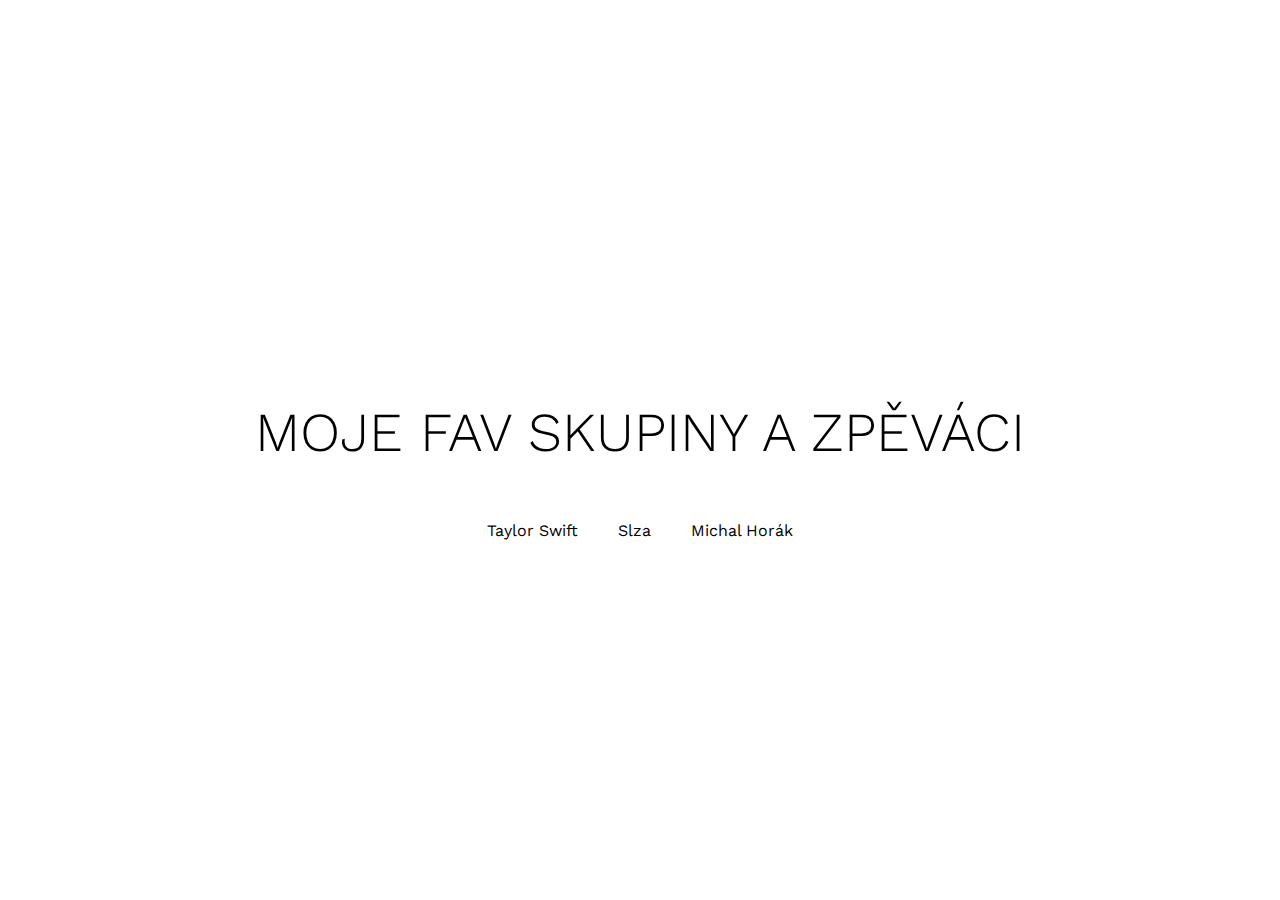
<file: skupiny/index.html>
<!DOCTYPE html>
<html lang="en">
<head>
    <meta charset="UTF-8">
    <meta http-equiv="X-UA-Compatible" content="IE=edge">
    <meta name="viewport" content="width=device-width, initial-scale=1.0">
    <title>Homepage</title>
    <link rel="preconnect" href="https://fonts.googleapis.com">
<link rel="preconnect" href="https://fonts.gstatic.com" crossorigin>
<link href="https://fonts.googleapis.com/css2?family=Work+Sans:ital,wght@0,100;0,200;0,300;0,400;0,500;0,600;0,700;0,800;0,900;1,100;1,200;1,300;1,400;1,500;1,600;1,700;1,800;1,900&display=swap" rel="stylesheet">
<link rel="stylesheet" href="style.css">
<link rel="icon" href="home-svgrepo-com.svg" type="image/x-icon">
</head>
<body>
    <div class="main"> 
<h1>moje fav skupiny a zpěváci</h1>
    </div>
    <div class="link">
<a href="taylorswift.html" target="_blank">Taylor Swift</a>
<a href="slza.html" target="_blank">Slza</a>
<a href="michalhorak.html" target="_blank">Michal Horák</a>
</div>
</body>
</html>
</file>
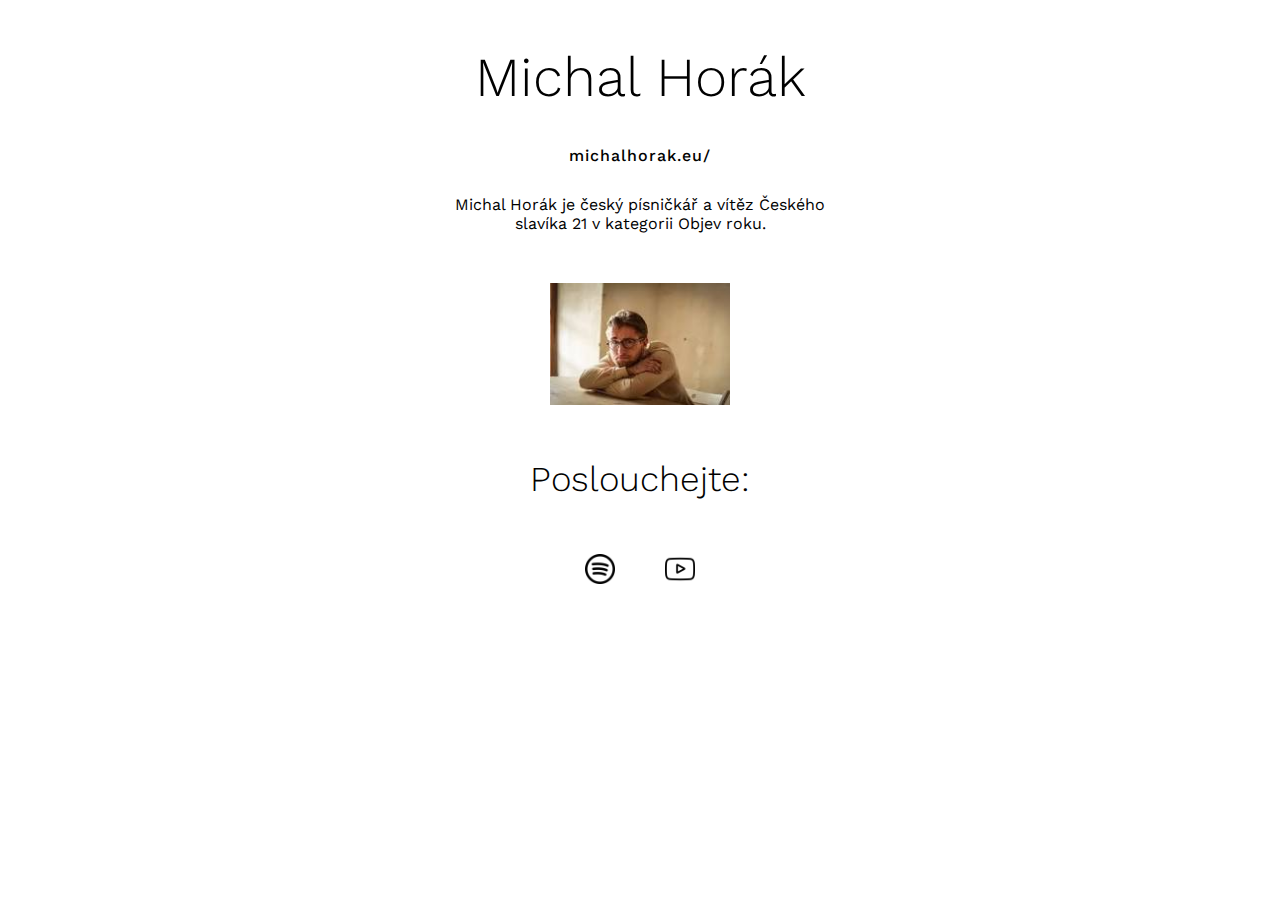
<file: skupiny/michalhorak.html>
<!DOCTYPE html>
<html lang="en">
<head>
    <meta charset="UTF-8">
    <meta http-equiv="X-UA-Compatible" content="IE=edge">
    <meta name="viewport" content="width=device-width, initial-scale=1.0">
    <title>Michal Horák</title>
    <link rel="preconnect" href="https://fonts.googleapis.com">
<link rel="preconnect" href="https://fonts.gstatic.com" crossorigin>
<link href="https://fonts.googleapis.com/css2?family=Work+Sans:ital,wght@0,100;0,200;0,300;0,400;0,500;0,600;0,700;0,800;0,900;1,100;1,200;1,300;1,400;1,500;1,600;1,700;1,800;1,900&display=swap" rel="stylesheet">
<link rel="stylesheet" href="michalhorak.css">
<link rel="icon" href="unnamed.jpg" type="image/x-icon">
</head>
<body>
    <div class="main">
        <h1>Michal Horák</h1>
        <a href="https://www.michalhorak.eu/">michalhorak.eu/</a>
        <p>Michal Horák je český písničkář a vítěz Českého slavíka 21 v kategorii Objev roku.</p>
        <center><img src="stažený soubor (1).jfif" alt=""></center>
        <h2>Poslouchejte:</h2>
        <div  class="icons">
            <a id="spotify" href="https://open.spotify.com/artist/0SYbD4etzDzxM8Znn8OhP0?autoplay=true"><img src="spotify-logo.png" alt="" ></a>
            <a id="youtube" href="https://www.youtube.com/channel/UC23Z13A57LvGWFrTDZG2csQ"><img src="youtube.png" alt=""></a>
            </div>
            <center><iframe width="360" height="115" src="https://www.youtube.com/embed/vNNGrbSQJr4" title="YouTube video player" frameborder="0" allow="accelerometer; autoplay; clipboard-write; encrypted-media; gyroscope; picture-in-picture" allowfullscreen></iframe></center>
        </div>
</body>
</html>
</file>
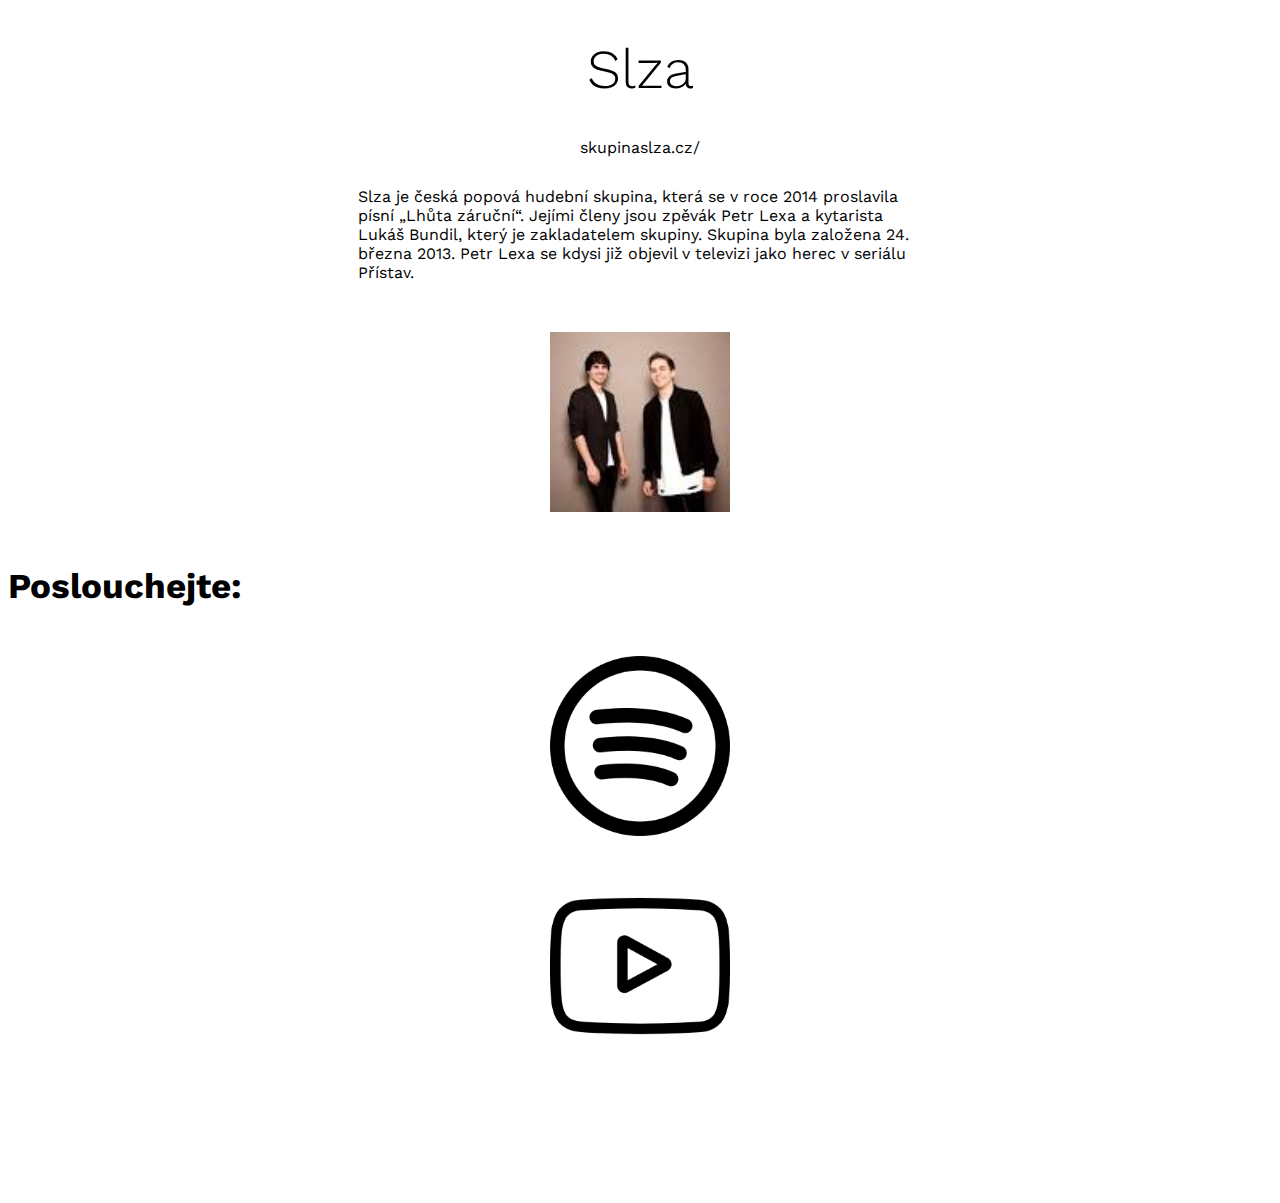
<file: skupiny/slza.html>
<!DOCTYPE html>
<html lang="en">
<head>
    <meta charset="UTF-8">
    <meta http-equiv="X-UA-Compatible" content="IE=edge">
    <meta name="viewport" content="width=device-width, initial-scale=1.0">
    <title>Slza</title>
    <link rel="preconnect" href="https://fonts.googleapis.com">
    <link rel="preconnect" href="https://fonts.gstatic.com" crossorigin>
    <link href="https://fonts.googleapis.com/css2?family=Work+Sans:ital,wght@0,100;0,200;0,300;0,400;0,500;0,600;0,700;0,800;0,900;1,100;1,200;1,300;1,400;1,500;1,600;1,700;1,800;1,900&display=swap" rel="stylesheet">
    <link rel="stylesheet" href="slza.css">
    <link rel="icon" href="channels4_profile.jpg" type="image/x-icon">
</head>
<body>
    <div class="main">
        <h1>Slza</h1>
        <a href="https://skupinaslza.cz/">skupinaslza.cz/</a>
        <p>Slza je česká popová hudební skupina, která se v roce 2014 proslavila písní „Lhůta záruční“. Jejími členy jsou zpěvák Petr Lexa a kytarista Lukáš Bundil, který je zakladatelem skupiny. Skupina byla založena 24. března 2013. Petr Lexa se kdysi již objevil v televizi jako herec v seriálu Přístav.</p>
        <center><img src="stažený soubor (2).jfif" alt=""></center>
        <h2>Poslouchejte:</h2>
        <div  class="icons">
        <a id="spotify" href="https://open.spotify.com/artist/0BeixPyuDxNBW6ZOo7YimX?autoplay=true"><img src="spotify-logo.png" alt="" ></a>
        <a id="youtube" href="https://www.youtube.com/channel/UCNVzHOsiCLrov0QHxbh6q1g"><img src="youtube.png" alt=""></a>
        </div>
        <center><iframe width="360" height="115" src="https://www.youtube.com/embed/PDPWTmz9uEs" title="YouTube video player" frameborder="0" allow="accelerometer; autoplay; clipboard-write; encrypted-media; gyroscope; picture-in-picture" allowfullscreen></iframe></center>
    </div>
</body>
</html>
</file>
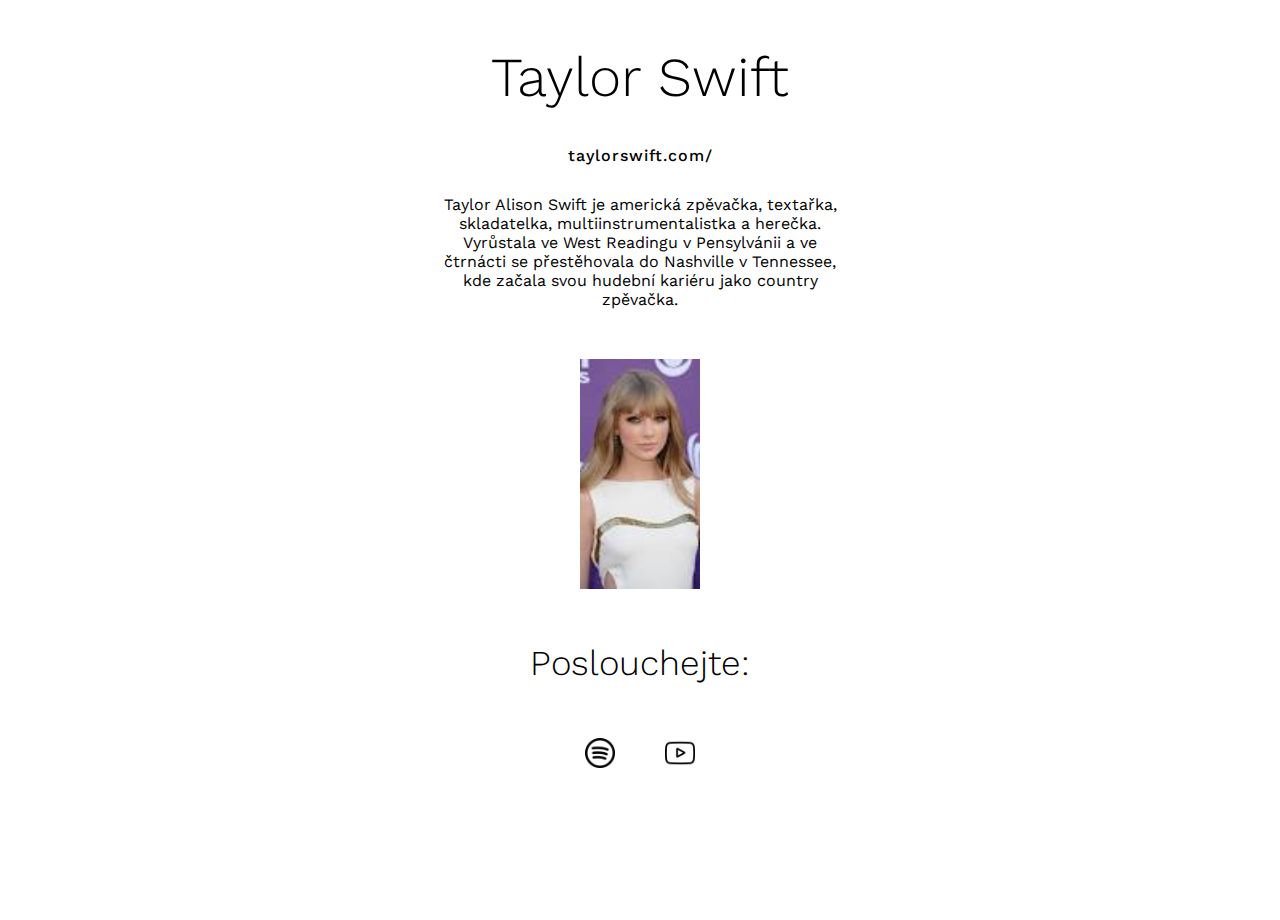
<file: skupiny/taylorswift.html>
<!DOCTYPE html>
<html lang="en">
<head>
    <meta charset="UTF-8">
    <meta http-equiv="X-UA-Compatible" content="IE=edge">
    <meta name="viewport" content="width=device-width, initial-scale=1.0">
    <title>Taylor Swift</title>
    <link rel="preconnect" href="https://fonts.googleapis.com">
<link rel="preconnect" href="https://fonts.gstatic.com" crossorigin>
<link href="https://fonts.googleapis.com/css2?family=Work+Sans:ital,wght@0,100;0,200;0,300;0,400;0,500;0,600;0,700;0,800;0,900;1,100;1,200;1,300;1,400;1,500;1,600;1,700;1,800;1,900&display=swap" rel="stylesheet">
<link rel="stylesheet" href="taylorswift.css">
<link rel="icon" href="channels4_profile (1).jpg" type="image/x-icon">
</head>
<body>
    <div class="main">
<h1>Taylor Swift</h1>
<a href="https://www.taylorswift.com/">taylorswift.com/</a>
<p>Taylor Alison Swift je americká zpěvačka, textařka, skladatelka, multiinstrumentalistka a herečka. Vyrůstala ve West Readingu v Pensylvánii a ve čtrnácti se přestěhovala do Nashville v Tennessee, kde začala svou hudební kariéru jako country zpěvačka.</p>
<center><img src="stažený soubor.jfif" alt=""></center>
<h2>Poslouchejte:</h2>
<div  class="icons">
    <a id="spotify" href="https://open.spotify.com/artist/06HL4z0CvFAxyc27GXpf02?autoplay=true"><img src="spotify-logo.png" alt="" ></a>
    <a id="youtube" href="https://www.youtube.com/channel/UCqECaJ8Gagnn7YCbPEzWH6g"><img src="youtube.png" alt=""></a>
    </div>
   <center> <iframe width="360" height="115" src="https://www.youtube.com/embed/VuNIsY6JdUw" title="YouTube video player" frameborder="0" allow="accelerometer; autoplay; clipboard-write; encrypted-media; gyroscope; picture-in-picture" allowfullscreen></iframe></center>
</div>
</body>
</html>
</file>
<file: skupiny/style.css>
html {
    scroll-behavior: smooth;
    font-family: 'Work Sans', sans-serif;
}

.main {
    margin-top: 400px;
}

.main h1 {
    text-align: center;
    font-size: 55px;
    text-transform: uppercase;
    font-weight: 300;
}

.link {
    display: flex;
    justify-content: center;
    align-items: center;
}

.link a {
    margin: 20px;
    text-decoration: none;
    transition: 0.5s;
    color: black;
}

.link a:hover {
    color: orange;
}
</file>
<file: skupiny/michalhorak.css>
html {
    scroll-behavior: smooth;
    
}

body {
    font-family: 'Work Sans', sans-serif;
}

.main {
    display: grid;
}

.main h1 {
    font-size: 55px;
    text-align: center;
    font-weight: 300;
}

.main a {
    display: flex;
    justify-content: center;
    align-items: center;
    text-decoration: none;
    color: black;
    font-weight: 500;
    letter-spacing: 1px;
    transition: 0.5s;
}

.main a:hover {
    letter-spacing: 1.5px ;
    color: orange;
}

.main p { 
    margin: 30px 430px 30px 430px;
    text-align: center;
}

.main img {
    height: auto;
    width: 180px;
    margin: 20px;
}

.main h2 {
    font-size: 35px;
    text-align: center;
    font-weight: 300;
}

#spotify img, #youtube img {
    height: 30px;
    width: auto;
    padding: 5px;
}

.icons {
    display: flex;
    align-items: center;
    justify-content: center;
}
</file>
<file: skupiny/slza.css>
html {
    scroll-behavior: smooth;
    
}

body {
    font-family: 'Work Sans', sans-serif;
}

.main h1 {
    font-size: 55px;
    text-align: center;
    font-weight: 300;
}

.main a {
    display: flex;
    justify-content: center;
    align-items: center;
    text-decoration: none;
    color: black;
}

.main p { 
    margin: 30px 350px 30px 350px;
}

.main img {
    height: auto;
    width: 180px;
    margin: 20px;
}

.main h2 {
    font-size: 35px;
}
</file>
<file: skupiny/taylorswift.css>
html {
    scroll-behavior: smooth;
    
}

body {
    font-family: 'Work Sans', sans-serif;
}

.main {
    display: grid;
}

.main h1 {
    font-size: 55px;
    text-align: center;
    font-weight: 300;
}

.main a {
    display: flex;
    justify-content: center;
    align-items: center;
    text-decoration: none;
    color: black;
    font-weight: 500;
    letter-spacing: 1px;
    transition: 0.5s;
}

.main a:hover {
    letter-spacing: 1.5px ;
    color: orange;
}

.main p { 
    margin: 30px 430px 30px 430px;
    text-align: center;
}

.main img {
    height: auto;
    width: 120px;
    margin: 20px;
}

.main h2 {
    font-size: 35px;
    text-align: center;
    font-weight: 300;
}

#spotify img, #youtube img {
    height: 30px;
    width: auto;
    padding: 5px;
}

.icons {
    display: flex;
    align-items: center;
    justify-content: center;
}
</file>
